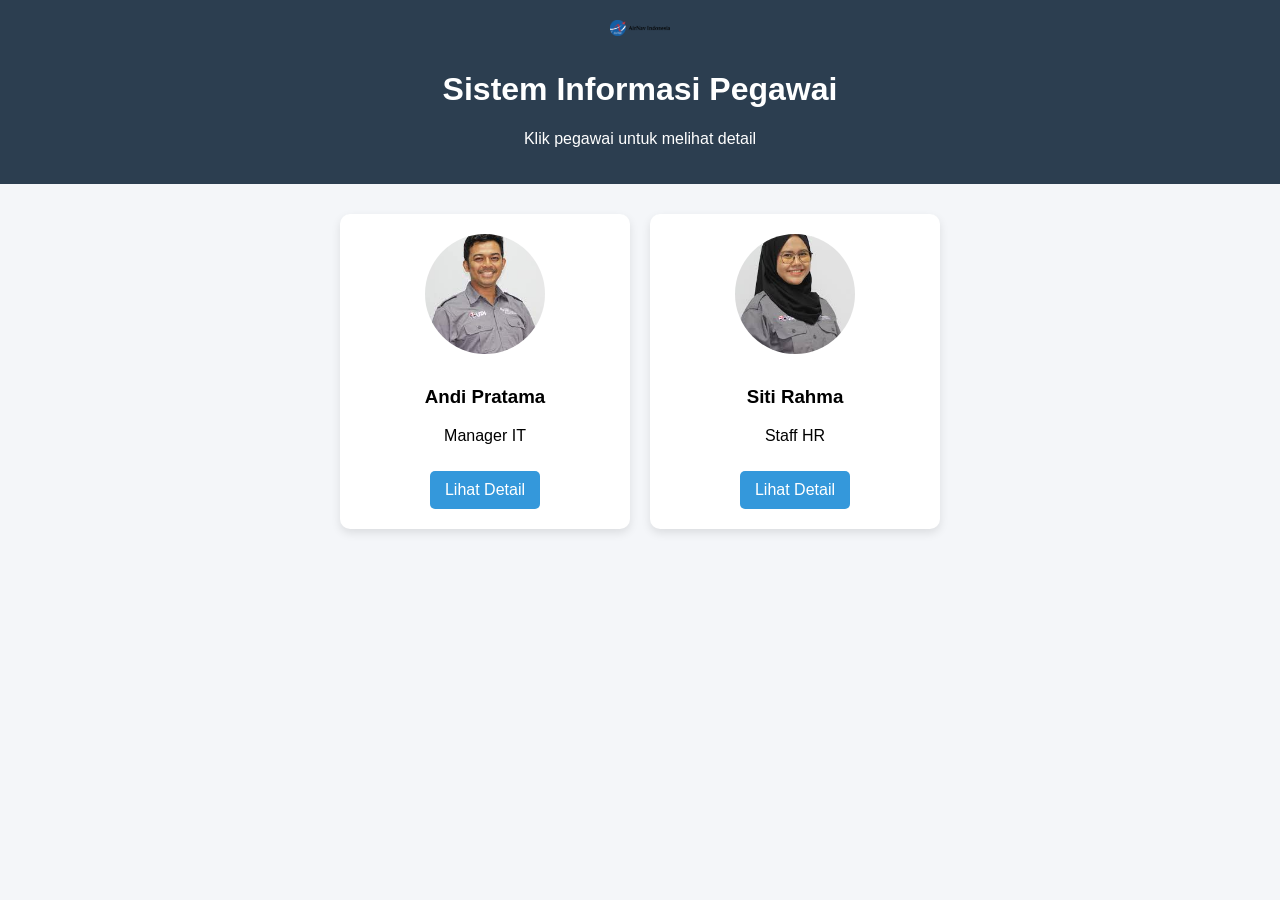
<file: index.html>
<!DOCTYPE html>
<html>

<head>

<title>Sistem Data Pegawai</title>

<link rel="stylesheet" href="css/style.css">

</head>

<body>

<header>

<img src="images/logo.png" class="logo">

<h1>Sistem Informasi Pegawai</h1>

<p>Klik pegawai untuk melihat detail</p>

</header>

<div class="container">

<div id="pegawai-list" class="grid"></div>

</div>

<script src="js/script.js"></script>

</body>
</html>
</file>
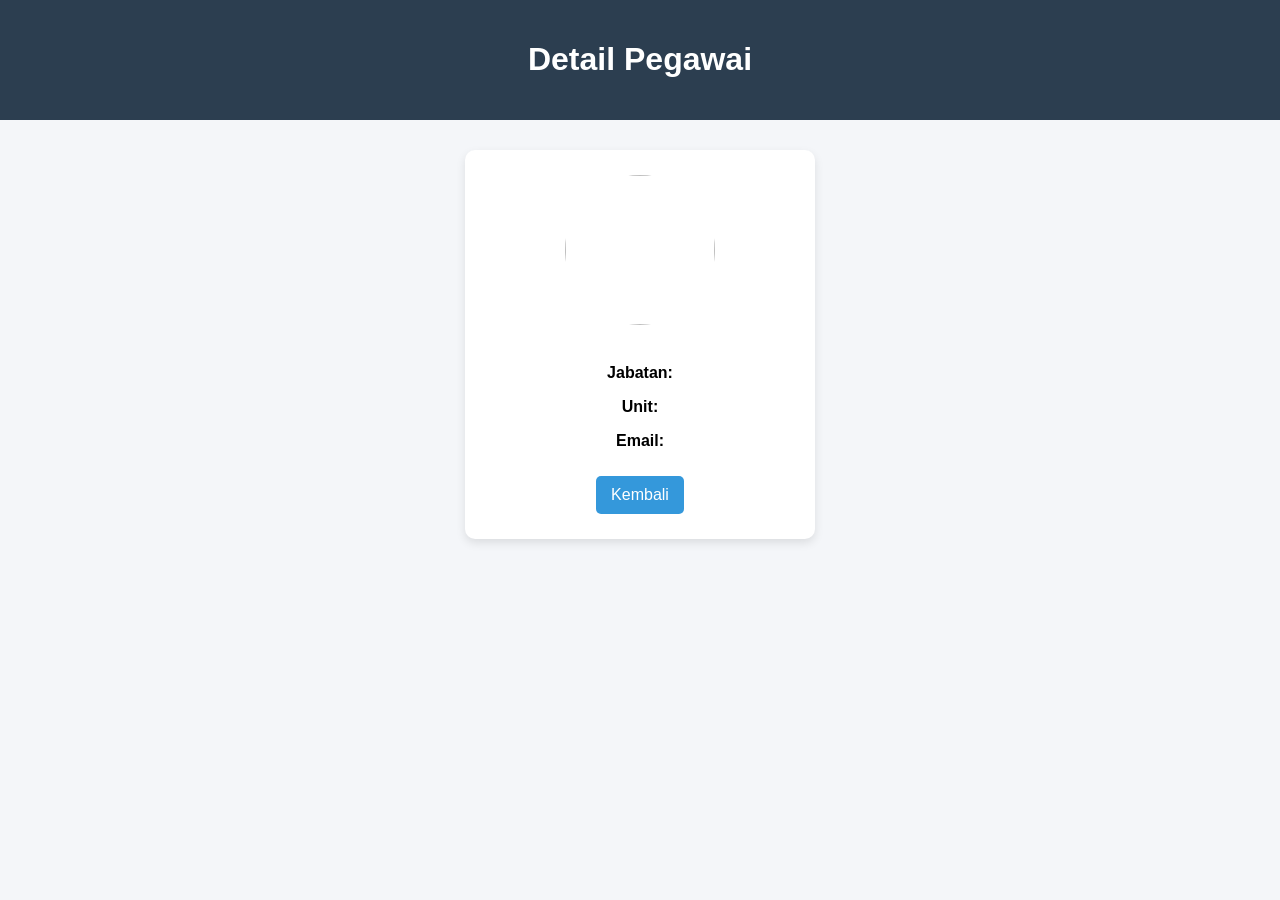
<file: detail.html>
<!DOCTYPE html>
<html>

<head>

<title>Detail Pegawai</title>

<link rel="stylesheet" href="css/style.css">

</head>

<body>

<header>

<h1>Detail Pegawai</h1>

</header>

<div class="container">

<div class="detail-card">

<img id="foto">

<h2 id="nama"></h2>

<p><b>Jabatan:</b> <span id="jabatan"></span></p>

<p><b>Unit:</b> <span id="unit"></span></p>

<p><b>Email:</b> <span id="email"></span></p>

<a href="index.html" class="btn">Kembali</a>

</div>

</div>

<script src="js/script.js"></script>

</body>
</html>
</file>
<file: css/style.css>
body{

font-family:Arial;
background:#f4f6f9;
margin:0;
text-align:center;

}

header{

background:#2c3e50;
color:white;
padding:20px;

}

.logo{

width:60px;
margin-bottom:10px;

}

.container{

padding:30px;

}

.grid{

display:flex;
justify-content:center;
flex-wrap:wrap;
gap:20px;

}

.card{

background:white;
width:250px;
padding:20px;
border-radius:10px;
box-shadow:0 4px 10px rgba(0,0,0,0.1);

}

.card img{

width:120px;
height:120px;
border-radius:50%;
object-fit:cover;
margin-bottom:10px;

}

.detail-card{

background:white;
width:300px;
margin:auto;
padding:25px;
border-radius:10px;
box-shadow:0 4px 10px rgba(0,0,0,0.1);

}

.detail-card img{

width:150px;
height:150px;
border-radius:50%;
object-fit:cover;
margin-bottom:15px;

}

.btn{

display:inline-block;
margin-top:10px;
padding:10px 15px;
background:#3498db;
color:white;
text-decoration:none;
border-radius:5px;

}
</file>
